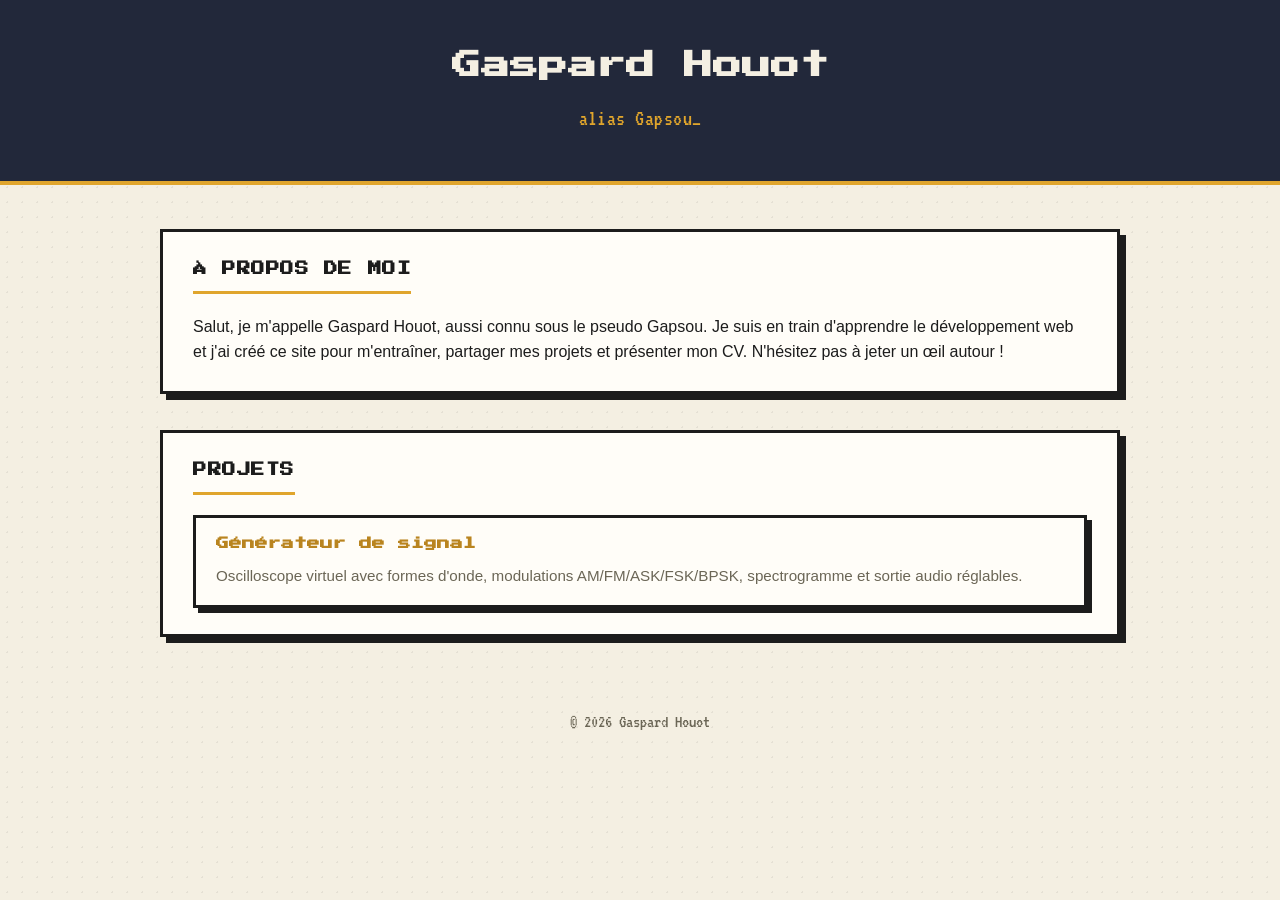
<file: index.html>
<!DOCTYPE html>
<html lang="fr">
<head>
  <meta charset="UTF-8">
  <meta name="viewport" content="width=device-width, initial-scale=1.0">
  <title>Gaspard Houot - Gapsou</title>
  <link rel="preconnect" href="https://fonts.googleapis.com">
  <link rel="preconnect" href="https://fonts.gstatic.com" crossorigin>
  <link href="https://fonts.googleapis.com/css2?family=Press+Start+2P&family=VT323&display=swap" rel="stylesheet">
  <link rel="stylesheet" href="style.css">
  <style>
    .project-link {
      display: block;
      padding: 16px 20px;
      background: var(--paper);
      border: 3px solid var(--ink);
      box-shadow: 5px 5px 0 var(--ink);
      text-decoration: none;
      color: var(--ink);
      transition: transform 0.08s, box-shadow 0.08s;
    }

    .project-link:hover {
      transform: translate(-2px, -2px);
      box-shadow: 7px 7px 0 var(--ink);
    }

    .project-link:active {
      transform: translate(2px, 2px);
      box-shadow: 1px 1px 0 var(--ink);
    }

    .project-link strong {
      font-family: var(--font-pixel);
      font-size: 0.8em;
      color: var(--accent-dark);
      display: block;
      margin-bottom: 10px;
      line-height: 1.5;
    }

    .project-link span {
      font-size: 0.95em;
      color: var(--ink-soft);
    }
  </style>
</head>
<body>

  <header>
    <h1>Gaspard Houot</h1>
    <p>alias Gapsou<span class="blink">_</span></p>
  </header>

  <main>
    <section>
      <h2>À propos de moi</h2>
      <p>
        Salut, je m'appelle Gaspard Houot, aussi connu sous le pseudo Gapsou.
        Je suis en train d'apprendre le développement web et j'ai créé ce site
        pour m'entraîner, partager mes projets et présenter mon CV. N'hésitez
        pas à jeter un œil autour !
      </p>
    </section>

    <section>
      <h2>Projets</h2>
      <a class="project-link" href="oscilloscope.html">
        <strong>Générateur de signal</strong>
        <span>Oscilloscope virtuel avec formes d'onde, modulations AM/FM/ASK/FSK/BPSK, spectrogramme et sortie audio réglables.</span>
      </a>
    </section>
  </main>

  <footer>
    <p>&copy; 2026 Gaspard Houot</p>
  </footer>

</body>
</html>
</file>
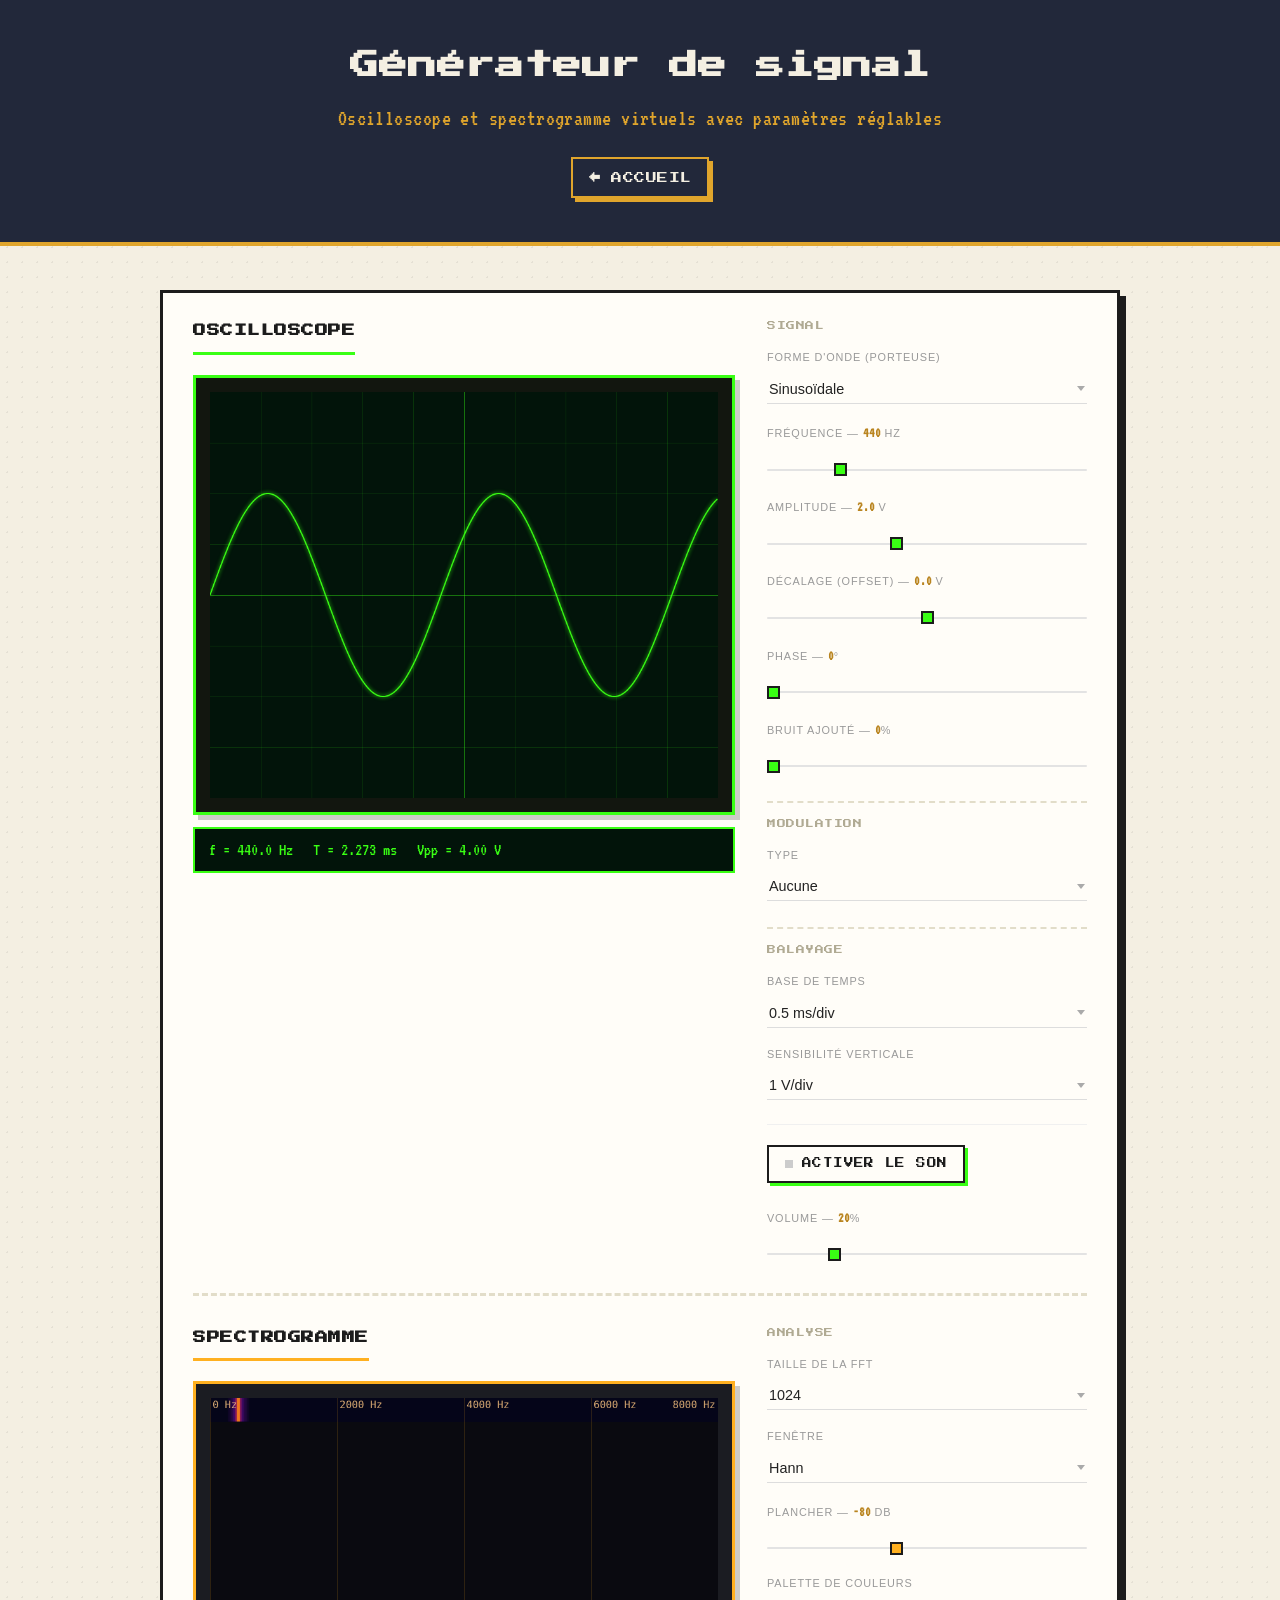
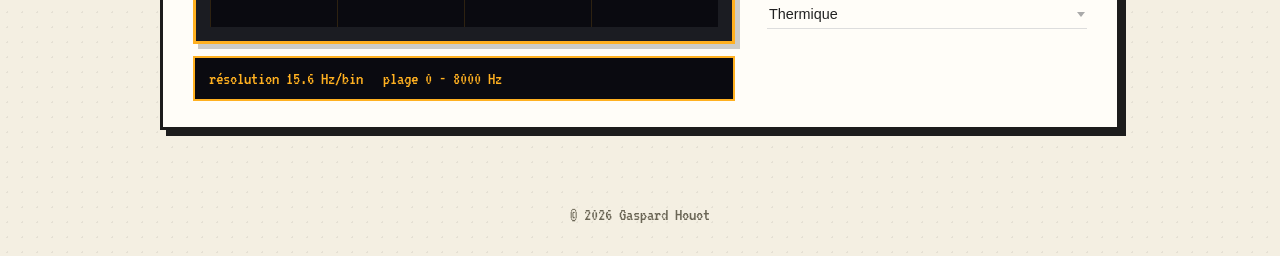
<file: oscilloscope.html>
<!DOCTYPE html>
<html lang="fr">
<head>
  <meta charset="UTF-8">
  <meta name="viewport" content="width=device-width, initial-scale=1.0">
  <title>Générateur de signal - Gapsou</title>
  <link rel="preconnect" href="https://fonts.googleapis.com">
  <link rel="preconnect" href="https://fonts.gstatic.com" crossorigin>
  <link href="https://fonts.googleapis.com/css2?family=Press+Start+2P&family=VT323&display=swap" rel="stylesheet">
  <link rel="stylesheet" href="style.css">
  <style>
    section h2 {
      font-size: 0.8em;
    }

    /* Instrument rows: screen on the left, its controls on the right */
    .instrument-row {
      display: flex;
      gap: 32px;
      flex-wrap: wrap;
      align-items: flex-start;
    }

    .instrument-row + .instrument-row {
      margin-top: 30px;
      padding-top: 30px;
      border-top: 3px dashed #e2ddc9;
    }

    .screen-col {
      flex: 1 1 440px;
      min-width: 280px;
    }

    .controls-col {
      flex: 1 1 260px;
      min-width: 240px;
      max-width: 320px;
    }

    /* Per-instrument color themes, applied via CSS variables */
    .osc-theme {
      --accent: #39ff14;
      --bezel: #12160f;
      --screen-bg: #02140a;
      --readout-color: #39ff14;
    }

    .spec-theme {
      --accent: #ffb020;
      --bezel: #1b1c22;
      --screen-bg: #0a0a10;
      --readout-color: #ffb020;
    }

    /* Screens */
    .scope-wrap {
      background: var(--bezel, #1b1f1c);
      border: 3px solid var(--accent);
      padding: 14px;
      box-shadow: 5px 5px 0 rgba(0, 0, 0, 0.2);
    }

    .screen-stack {
      position: relative;
      width: 100%;
    }

    .screen-stack canvas {
      display: block;
      width: 100%;
      height: auto;
    }

    .screen-stack canvas:not(.overlay) {
      background: var(--screen-bg, #02140a);
    }

    .screen-stack canvas.overlay {
      position: absolute;
      top: 0;
      left: 0;
      pointer-events: none;
    }

    .readout {
      display: flex;
      flex-wrap: wrap;
      gap: 20px;
      margin-top: 12px;
      font-family: var(--font-mono, 'Courier New', monospace);
      color: var(--readout-color, #39ff14);
      background: var(--screen-bg, #02140a);
      border: 2px solid var(--accent);
      padding: 6px 14px;
      font-size: 1.15em;
    }

    /* Minimalist controls */
    .controls-grid {
      display: grid;
      grid-template-columns: repeat(auto-fit, minmax(220px, 1fr));
      gap: 16px 24px;
    }

    .control {
      margin-bottom: 2px;
    }

    .control label {
      display: block;
      font-family: var(--font-body);
      font-size: 0.68em;
      text-transform: uppercase;
      letter-spacing: 0.08em;
      color: #999;
      margin-bottom: 8px;
    }

    .control label span {
      font-family: var(--font-mono, monospace);
      color: var(--accent-dark, #2c3e50);
      font-weight: 600;
      text-transform: none;
      letter-spacing: 0;
      font-size: 1.3em;
    }

    .group-label {
      grid-column: 1 / -1;
      font-family: var(--font-pixel, monospace);
      font-size: 0.55em;
      text-transform: uppercase;
      letter-spacing: 0.06em;
      color: #b0aa93;
      margin-top: 8px;
      padding-top: 14px;
      border-top: 2px dashed #e2ddc9;
      line-height: 1.6;
    }

    .group-label:first-child {
      margin-top: 0;
      padding-top: 0;
      border-top: none;
    }

    .select-wrap {
      position: relative;
    }

    .select-wrap::after {
      content: '';
      position: absolute;
      right: 2px;
      top: 50%;
      width: 0;
      height: 0;
      border-left: 4px solid transparent;
      border-right: 4px solid transparent;
      border-top: 5px solid #aaa;
      transform: translateY(-60%);
      pointer-events: none;
    }

    .select-wrap select {
      appearance: none;
      -webkit-appearance: none;
      -moz-appearance: none;
      width: 100%;
      border: none;
      border-bottom: 1px solid #ddd;
      border-radius: 0;
      background: transparent;
      padding: 6px 18px 6px 2px;
      font-size: 0.9em;
      color: #222;
      cursor: pointer;
    }

    .select-wrap select:focus {
      outline: none;
      border-bottom-color: var(--accent, #2c3e50);
    }

    input[type="range"] {
      -webkit-appearance: none;
      appearance: none;
      width: 100%;
      height: 2px;
      background: #e3e3e3;
      border-radius: 2px;
      outline: none;
      margin: 4px 0;
    }

    input[type="range"]::-webkit-slider-thumb {
      -webkit-appearance: none;
      width: 13px;
      height: 13px;
      border-radius: 0;
      background: var(--accent, #2c3e50);
      border: 2px solid var(--ink, #1c1c1c);
      cursor: pointer;
      transition: transform 0.15s;
    }

    input[type="range"]::-webkit-slider-thumb:hover {
      transform: scale(1.25);
    }

    input[type="range"]::-moz-range-thumb {
      width: 13px;
      height: 13px;
      border: 2px solid var(--ink, #1c1c1c);
      border-radius: 0;
      background: var(--accent, #2c3e50);
      cursor: pointer;
    }

    input[type="range"]::-moz-range-track {
      background: #e3e3e3;
      height: 2px;
      border-radius: 2px;
    }

    .audio-controls {
      display: flex;
      align-items: center;
      gap: 24px;
      margin-top: 22px;
      padding-top: 20px;
      border-top: 1px solid #f0f0f0;
      flex-wrap: wrap;
    }

    #audioToggle {
      background: var(--paper, #fff);
      color: var(--ink, #1c1c1c);
      border: 2px solid var(--ink, #1c1c1c);
      padding: 10px 16px;
      box-shadow: 3px 3px 0 var(--accent, #2c3e50);
      cursor: pointer;
      font-family: var(--font-pixel, monospace);
      font-size: 0.6em;
      text-transform: uppercase;
      letter-spacing: 0.04em;
      display: inline-flex;
      align-items: center;
      gap: 9px;
      line-height: 1.4;
      transition: transform 0.08s, box-shadow 0.08s, background 0.15s, color 0.15s;
    }

    #audioToggle::before {
      content: '';
      width: 8px;
      height: 8px;
      background: #ccc;
      transition: background 0.15s;
    }

    #audioToggle:hover {
      transform: translate(-1px, -1px);
      box-shadow: 4px 4px 0 var(--accent, #2c3e50);
    }

    #audioToggle.active {
      background: var(--accent, #2c3e50);
      color: var(--ink, #1c1c1c);
    }

    #audioToggle.active::before {
      background: var(--ink, #1c1c1c);
    }

    .audio-controls .control {
      flex: 1;
      min-width: 180px;
      margin-bottom: 0;
    }

    .control.disabled {
      opacity: 0.4;
      pointer-events: none;
    }
  </style>
</head>
<body>

  <header>
    <h1>Générateur de signal</h1>
    <p>Oscilloscope et spectrogramme virtuels avec paramètres réglables</p>
    <a class="btn-pixel" href="index.html">&larr; Accueil</a>
  </header>

  <main>
    <section>
      <div class="instrument-row osc-theme">
        <div class="screen-col">
          <h2>Oscilloscope</h2>
          <div class="scope-wrap">
            <div class="screen-stack">
              <canvas id="scope" width="800" height="640"></canvas>
            </div>
          </div>
          <div class="readout">
            <span id="readoutFreq">f = -- Hz</span>
            <span id="readoutPeriod">T = -- ms</span>
            <span id="readoutVpp">Vpp = -- V</span>
          </div>
        </div>

        <div class="controls-col">
          <div class="controls-grid">
            <div class="group-label">Signal</div>
            <div class="control" id="waveformControl">
              <label for="waveform">Forme d'onde (porteuse)</label>
              <div class="select-wrap">
                <select id="waveform">
                  <option value="sine" selected>Sinusoïdale</option>
                  <option value="square">Carrée</option>
                  <option value="triangle">Triangle</option>
                  <option value="sawtooth">Dents de scie</option>
                  <option value="noise">Bruit blanc</option>
                </select>
              </div>
            </div>

            <div class="control">
              <label for="freq">Fréquence — <span id="freqVal">440</span> Hz</label>
              <input type="range" id="freq" min="0.5" max="2000" step="0.5" value="440">
            </div>

            <div class="control">
              <label for="amplitude">Amplitude — <span id="amplitudeVal">2.0</span> V</label>
              <input type="range" id="amplitude" min="0" max="5" step="0.1" value="2">
            </div>

            <div class="control">
              <label for="offset">Décalage (offset) — <span id="offsetVal">0.0</span> V</label>
              <input type="range" id="offset" min="-5" max="5" step="0.1" value="0">
            </div>

            <div class="control">
              <label for="phase">Phase — <span id="phaseVal">0</span>°</label>
              <input type="range" id="phase" min="0" max="360" step="1" value="0">
            </div>

            <div class="control">
              <label for="noise">Bruit ajouté — <span id="noiseVal">0</span>%</label>
              <input type="range" id="noise" min="0" max="100" step="1" value="0">
            </div>

            <div class="group-label">Modulation</div>
            <div class="control">
              <label for="modulation">Type</label>
              <div class="select-wrap">
                <select id="modulation">
                  <option value="none" selected>Aucune</option>
                  <option value="am">AM</option>
                  <option value="fm">FM</option>
                  <option value="ask">ASK</option>
                  <option value="fsk">FSK</option>
                  <option value="bpsk">BPSK</option>
                </select>
              </div>
            </div>
            <div class="control" data-mod="am fm">
              <label for="messageFreq">Fréquence message — <span id="messageFreqVal">20</span> Hz</label>
              <input type="range" id="messageFreq" min="1" max="200" step="1" value="20">
            </div>
            <div class="control" data-mod="am ask">
              <label for="modDepth">Profondeur — <span id="modDepthVal">50</span>%</label>
              <input type="range" id="modDepth" min="0" max="100" step="1" value="50">
            </div>
            <div class="control" data-mod="fm">
              <label for="modIndex">Indice de modulation — <span id="modIndexVal">2.0</span></label>
              <input type="range" id="modIndex" min="0" max="10" step="0.1" value="2">
            </div>
            <div class="control" data-mod="ask fsk bpsk">
              <label for="symbolRate">Débit symbole — <span id="symbolRateVal">200</span> Bd</label>
              <input type="range" id="symbolRate" min="5" max="1000" step="5" value="200">
            </div>
            <div class="control" data-mod="fsk">
              <label for="freqDeviation">Déviation — <span id="freqDeviationVal">100</span> Hz</label>
              <input type="range" id="freqDeviation" min="10" max="500" step="10" value="100">
            </div>

            <div class="group-label">Balayage</div>
            <div class="control">
              <label for="timeDiv">Base de temps</label>
              <div class="select-wrap">
                <select id="timeDiv">
                  <option value="0.1">0.1 ms/div</option>
                  <option value="0.2">0.2 ms/div</option>
                  <option value="0.5" selected>0.5 ms/div</option>
                  <option value="1">1 ms/div</option>
                  <option value="2">2 ms/div</option>
                  <option value="5">5 ms/div</option>
                  <option value="10">10 ms/div</option>
                  <option value="20">20 ms/div</option>
                  <option value="50">50 ms/div</option>
                </select>
              </div>
            </div>
            <div class="control">
              <label for="voltsDiv">Sensibilité verticale</label>
              <div class="select-wrap">
                <select id="voltsDiv">
                  <option value="0.5">0.5 V/div</option>
                  <option value="1" selected>1 V/div</option>
                  <option value="2">2 V/div</option>
                  <option value="5">5 V/div</option>
                </select>
              </div>
            </div>
          </div>

          <div class="audio-controls">
            <button id="audioToggle" type="button">Activer le son</button>
            <div class="control">
              <label for="volume">Volume — <span id="volumeVal">20</span>%</label>
              <input type="range" id="volume" min="0" max="100" step="1" value="20">
            </div>
          </div>
        </div>
      </div>

      <div class="instrument-row spec-theme">
        <div class="screen-col">
          <h2>Spectrogramme</h2>
          <div class="scope-wrap">
            <div class="screen-stack">
              <canvas id="spectrogram" width="800" height="360"></canvas>
              <canvas id="spectrogramOverlay" class="overlay" width="800" height="360"></canvas>
            </div>
          </div>
          <div class="readout">
            <span id="specReadoutRes">résolution -- Hz/bin</span>
            <span id="specReadoutRange">plage 0 - -- Hz</span>
          </div>
        </div>

        <div class="controls-col">
          <div class="controls-grid">
            <div class="group-label">Analyse</div>
            <div class="control">
              <label for="fftSize">Taille de la FFT</label>
              <div class="select-wrap">
                <select id="fftSize">
                  <option value="256">256</option>
                  <option value="512">512</option>
                  <option value="1024" selected>1024</option>
                  <option value="2048">2048</option>
                </select>
              </div>
            </div>
            <div class="control">
              <label for="windowType">Fenêtre</label>
              <div class="select-wrap">
                <select id="windowType">
                  <option value="hann" selected>Hann</option>
                  <option value="hamming">Hamming</option>
                  <option value="rect">Rectangulaire</option>
                </select>
              </div>
            </div>
            <div class="control">
              <label for="floorDb">Plancher — <span id="floorDbVal">-80</span> dB</label>
              <input type="range" id="floorDb" min="-120" max="-20" step="5" value="-80">
            </div>
            <div class="control">
              <label for="palette">Palette de couleurs</label>
              <div class="select-wrap">
                <select id="palette">
                  <option value="thermal" selected>Thermique</option>
                  <option value="green">Verte</option>
                  <option value="gray">Niveaux de gris</option>
                </select>
              </div>
            </div>
          </div>
        </div>
      </div>
    </section>
  </main>

  <footer>
    <p>&copy; 2026 Gaspard Houot</p>
  </footer>

  <script>
    (function () {
      'use strict';

      // ============== Shared signal state ==============
      var state = {
        waveform: 'sine',
        freq: 440,
        amplitude: 2,
        offset: 0,
        phaseDeg: 0,
        noisePct: 0,
        modulation: 'none',
        messageFreq: 20,
        modDepth: 50,
        modIndex: 2,
        symbolRate: 200,
        freqDeviation: 100,
        timeDivMs: 0.5,
        voltsDiv: 1,
        volumePct: 20
      };

      var spec = {
        fftSize: 1024,
        windowType: 'hann',
        floorDb: -80,
        palette: 'thermal'
      };

      function baseWave(type, phaseRad) {
        var twoPi = Math.PI * 2;
        var ph = ((phaseRad % twoPi) + twoPi) % twoPi;
        switch (type) {
          case 'sine':
            return Math.sin(ph);
          case 'square':
            return ph < Math.PI ? 1 : -1;
          case 'triangle':
            return (2 / Math.PI) * Math.asin(Math.sin(ph));
          case 'sawtooth':
            return (ph / Math.PI) - 1;
          case 'noise':
            return Math.random() * 2 - 1;
          default:
            return 0;
        }
      }

      // Deterministic pseudo-random bit for a given symbol index, so the same
      // symbol always carries the same bit (stable oscilloscope trace).
      function bitHash(i) {
        var x = Math.sin(i * 12.9898 + 78.233) * 43758.5453123;
        return (x - Math.floor(x)) < 0.5 ? 0 : 1;
      }

      // Computes one signal sample at elapsed time t (seconds), including
      // amplitude/offset/noise — shared by the oscilloscope and spectrogram
      // so both instruments always show the exact same generated signal.
      // Classic modulations (AM/FM/ASK/FSK/BPSK) always ride a sine carrier;
      // the "Forme d'onde" selector only applies when no modulation is active.
      function sampleValue(t, phaseOffsetRad) {
        var v;
        var twoPiFt = 2 * Math.PI * state.freq * t;
        var symbolIdx, bit;
        switch (state.modulation) {
          case 'am': {
            var msg = Math.sin(2 * Math.PI * state.messageFreq * t);
            var envelope = 1 + (state.modDepth / 100) * msg;
            v = envelope * Math.sin(twoPiFt + phaseOffsetRad);
            break;
          }
          case 'fm': {
            var fmMsg = Math.sin(2 * Math.PI * state.messageFreq * t);
            v = Math.sin(twoPiFt + phaseOffsetRad + state.modIndex * fmMsg);
            break;
          }
          case 'ask': {
            symbolIdx = Math.floor(t * state.symbolRate);
            bit = bitHash(symbolIdx);
            var lowAmp = 1 - state.modDepth / 100;
            v = (bit ? 1 : lowAmp) * Math.sin(twoPiFt + phaseOffsetRad);
            break;
          }
          case 'fsk': {
            symbolIdx = Math.floor(t * state.symbolRate);
            bit = bitHash(symbolIdx);
            var f = state.freq + (bit ? state.freqDeviation : -state.freqDeviation);
            v = Math.sin(2 * Math.PI * f * t + phaseOffsetRad);
            break;
          }
          case 'bpsk': {
            symbolIdx = Math.floor(t * state.symbolRate);
            var sign = bitHash(symbolIdx) ? -1 : 1;
            v = sign * Math.sin(twoPiFt + phaseOffsetRad);
            break;
          }
          default:
            v = baseWave(state.waveform, twoPiFt + phaseOffsetRad);
        }
        v = state.amplitude * v + state.offset;
        if (!(state.modulation === 'none' && state.waveform === 'noise') && state.noisePct > 0) {
          v += (Math.random() * 2 - 1) * (state.noisePct / 100) * state.amplitude;
        }
        return v;
      }

      // ============== Oscilloscope (triggered, stable display) ==============
      var canvas = document.getElementById('scope');
      var ctx = canvas.getContext('2d');
      var DIVS_X = 10;
      var DIVS_Y = 8;
      var W = canvas.width;
      var H = canvas.height;
      var buffer = new Float32Array(W);

      var els = {
        waveform: document.getElementById('waveform'),
        freq: document.getElementById('freq'),
        freqVal: document.getElementById('freqVal'),
        amplitude: document.getElementById('amplitude'),
        amplitudeVal: document.getElementById('amplitudeVal'),
        offset: document.getElementById('offset'),
        offsetVal: document.getElementById('offsetVal'),
        phase: document.getElementById('phase'),
        phaseVal: document.getElementById('phaseVal'),
        noise: document.getElementById('noise'),
        noiseVal: document.getElementById('noiseVal'),
        waveformControl: document.getElementById('waveformControl'),
        modulation: document.getElementById('modulation'),
        messageFreq: document.getElementById('messageFreq'),
        messageFreqVal: document.getElementById('messageFreqVal'),
        modDepth: document.getElementById('modDepth'),
        modDepthVal: document.getElementById('modDepthVal'),
        modIndex: document.getElementById('modIndex'),
        modIndexVal: document.getElementById('modIndexVal'),
        symbolRate: document.getElementById('symbolRate'),
        symbolRateVal: document.getElementById('symbolRateVal'),
        freqDeviation: document.getElementById('freqDeviation'),
        freqDeviationVal: document.getElementById('freqDeviationVal'),
        timeDiv: document.getElementById('timeDiv'),
        voltsDiv: document.getElementById('voltsDiv'),
        volume: document.getElementById('volume'),
        volumeVal: document.getElementById('volumeVal'),
        audioToggle: document.getElementById('audioToggle'),
        readoutFreq: document.getElementById('readoutFreq'),
        readoutPeriod: document.getElementById('readoutPeriod'),
        readoutVpp: document.getElementById('readoutVpp'),
        fftSize: document.getElementById('fftSize'),
        windowType: document.getElementById('windowType'),
        floorDb: document.getElementById('floorDb'),
        floorDbVal: document.getElementById('floorDbVal'),
        palette: document.getElementById('palette'),
        specReadoutRes: document.getElementById('specReadoutRes'),
        specReadoutRange: document.getElementById('specReadoutRange')
      };

      // The display always starts drawing at the same trigger phase (the
      // user's phase offset), so the picture stays stationary from frame to
      // frame instead of drifting — like a triggered "normal sweep" scope.
      function renderScopeBuffer() {
        var windowSec = (state.timeDivMs / 1000) * DIVS_X;
        var dtPerPx = windowSec / W;
        var phaseOffsetRad = (state.phaseDeg * Math.PI) / 180;
        for (var x = 0; x < W; x++) {
          buffer[x] = sampleValue(x * dtPerPx, phaseOffsetRad);
        }
      }

      function drawGrid() {
        ctx.fillStyle = '#02140a';
        ctx.fillRect(0, 0, W, H);

        ctx.strokeStyle = 'rgba(57, 255, 20, 0.15)';
        ctx.lineWidth = 1;
        var i, x, y;
        for (i = 1; i < DIVS_X; i++) {
          x = Math.round((i * W) / DIVS_X) + 0.5;
          ctx.beginPath();
          ctx.moveTo(x, 0);
          ctx.lineTo(x, H);
          ctx.stroke();
        }
        for (i = 1; i < DIVS_Y; i++) {
          y = Math.round((i * H) / DIVS_Y) + 0.5;
          ctx.beginPath();
          ctx.moveTo(0, y);
          ctx.lineTo(W, y);
          ctx.stroke();
        }

        ctx.strokeStyle = 'rgba(57, 255, 20, 0.45)';
        ctx.beginPath();
        ctx.moveTo(W / 2 + 0.5, 0);
        ctx.lineTo(W / 2 + 0.5, H);
        ctx.moveTo(0, H / 2 + 0.5);
        ctx.lineTo(W, H / 2 + 0.5);
        ctx.stroke();
      }

      function drawTrace() {
        var pxPerDivY = H / DIVS_Y;
        ctx.strokeStyle = '#39ff14';
        ctx.lineWidth = 2;
        ctx.shadowColor = '#39ff14';
        ctx.shadowBlur = 6;
        ctx.beginPath();
        for (var x = 0; x < W; x++) {
          var v = buffer[x];
          var y = H / 2 - (v / state.voltsDiv) * pxPerDivY;
          if (x === 0) ctx.moveTo(x, y);
          else ctx.lineTo(x, y);
        }
        ctx.stroke();
        ctx.shadowBlur = 0;
      }

      function updateReadout() {
        els.readoutFreq.textContent = 'f = ' + state.freq.toFixed(1) + ' Hz';
        els.readoutPeriod.textContent = 'T = ' + (1000 / state.freq).toFixed(3) + ' ms';
        els.readoutVpp.textContent = 'Vpp = ' + (2 * state.amplitude).toFixed(2) + ' V';
      }

      var modControls = document.querySelectorAll('[data-mod]');

      // Shows only the parameters relevant to the selected modulation, and
      // greys out the carrier waveform picker since modulated signals always
      // ride a sine carrier.
      function updateModulationVisibility() {
        var mod = state.modulation;
        for (var i = 0; i < modControls.length; i++) {
          var list = modControls[i].getAttribute('data-mod').split(' ');
          modControls[i].hidden = list.indexOf(mod) === -1;
        }
        els.waveform.disabled = mod !== 'none';
        els.waveformControl.classList.toggle('disabled', mod !== 'none');
      }

      // ============== Spectrogram (waterfall FFT) ==============
      var specCanvas = document.getElementById('spectrogram');
      var specCtx = specCanvas.getContext('2d');
      var specOverlay = document.getElementById('spectrogramOverlay');
      var specOverlayCtx = specOverlay.getContext('2d');
      var SW = specCanvas.width;
      var SH = specCanvas.height;
      var SPEC_SR = 16000; // internal sample rate used for spectral analysis
      var SPEC_MAX_LEN = 2048;
      var specBuffer = new Float32Array(SPEC_MAX_LEN);
      var specTimeAccum = 0;
      var specCarry = 0;

      function pushSpecSamples(n, dtPerSample) {
        if (n <= 0) return;
        if (n > SPEC_MAX_LEN) n = SPEC_MAX_LEN;
        specBuffer.copyWithin(0, n);
        var phaseOffsetRad = (state.phaseDeg * Math.PI) / 180;
        for (var i = SPEC_MAX_LEN - n; i < SPEC_MAX_LEN; i++) {
          specTimeAccum += dtPerSample;
          specBuffer[i] = sampleValue(specTimeAccum, phaseOffsetRad);
        }
      }

      function applyWindow(data, type) {
        var n = data.length;
        var out = new Float64Array(n);
        for (var i = 0; i < n; i++) {
          var w;
          if (type === 'hann') w = 0.5 - 0.5 * Math.cos((2 * Math.PI * i) / (n - 1));
          else if (type === 'hamming') w = 0.54 - 0.46 * Math.cos((2 * Math.PI * i) / (n - 1));
          else w = 1;
          out[i] = data[i] * w;
        }
        return out;
      }

      // Iterative radix-2 Cooley-Tukey FFT (in place, n must be a power of two)
      function fft(re, im) {
        var n = re.length;
        for (var i = 1, j = 0; i < n; i++) {
          var bit = n >> 1;
          for (; j & bit; bit >>= 1) j ^= bit;
          j ^= bit;
          if (i < j) {
            var tr = re[i]; re[i] = re[j]; re[j] = tr;
            var ti = im[i]; im[i] = im[j]; im[j] = ti;
          }
        }
        for (var len = 2; len <= n; len <<= 1) {
          var ang = (-2 * Math.PI) / len;
          var wr = Math.cos(ang), wi = Math.sin(ang);
          for (var start = 0; start < n; start += len) {
            var curWr = 1, curWi = 0;
            var half = len / 2;
            for (var k = 0; k < half; k++) {
              var uRe = re[start + k], uIm = im[start + k];
              var vRe = re[start + k + half] * curWr - im[start + k + half] * curWi;
              var vIm = re[start + k + half] * curWi + im[start + k + half] * curWr;
              re[start + k] = uRe + vRe;
              im[start + k] = uIm + vIm;
              re[start + k + half] = uRe - vRe;
              im[start + k + half] = uIm - vIm;
              var nWr = curWr * wr - curWi * wi;
              var nWi = curWr * wi + curWi * wr;
              curWr = nWr; curWi = nWi;
            }
          }
        }
      }

      var GREEN_STOPS = [[0, [2, 10, 6]], [0.4, [10, 90, 40]], [0.7, [60, 200, 60]], [1, [210, 255, 120]]];
      var THERMAL_STOPS = [[0, [5, 5, 25]], [0.3, [70, 10, 110]], [0.6, [200, 40, 60]], [0.85, [250, 150, 20]], [1, [255, 255, 190]]];
      var GRAY_STOPS = [[0, [0, 0, 0]], [1, [255, 255, 255]]];

      function interpolateStops(stops, t) {
        for (var i = 0; i < stops.length - 1; i++) {
          var a = stops[i], b = stops[i + 1];
          if (t >= a[0] && t <= b[0]) {
            var localT = (t - a[0]) / (b[0] - a[0] || 1);
            return [
              a[1][0] + (b[1][0] - a[1][0]) * localT,
              a[1][1] + (b[1][1] - a[1][1]) * localT,
              a[1][2] + (b[1][2] - a[1][2]) * localT
            ];
          }
        }
        return stops[stops.length - 1][1];
      }

      function paletteColor(t) {
        var stops = spec.palette === 'thermal' ? THERMAL_STOPS : (spec.palette === 'gray' ? GRAY_STOPS : GREEN_STOPS);
        return interpolateStops(stops, t);
      }

      function updateSpectrogram() {
        var n = spec.fftSize;
        var slice = specBuffer.subarray(SPEC_MAX_LEN - n);
        var windowed = applyWindow(slice, spec.windowType);
        var re = new Float64Array(n);
        var im = new Float64Array(n);
        for (var i = 0; i < n; i++) re[i] = windowed[i];
        fft(re, im);

        var bins = n / 2;
        var nyquist = SPEC_SR / 2;
        var ceilDb = 20;

        // New data enters at the top (y=0) and pushes older rows down, so
        // frequency runs horizontally (x) and time runs vertically (y).
        specCtx.drawImage(specCanvas, 0, 1);
        var row = specCtx.createImageData(SW, 1);
        for (var x = 0; x < SW; x++) {
          var freq = nyquist * (x / SW);
          var binIdx = Math.round((freq / nyquist) * bins);
          if (binIdx < 0) binIdx = 0;
          if (binIdx >= bins) binIdx = bins - 1;
          var mag = Math.sqrt(re[binIdx] * re[binIdx] + im[binIdx] * im[binIdx]) * (2 / n);
          var db = 20 * Math.log10(Math.max(mag, 1e-8));
          var t = (db - spec.floorDb) / (ceilDb - spec.floorDb);
          if (t < 0) t = 0;
          if (t > 1) t = 1;
          var color = paletteColor(t);
          var idx = x * 4;
          row.data[idx] = color[0];
          row.data[idx + 1] = color[1];
          row.data[idx + 2] = color[2];
          row.data[idx + 3] = 255;
        }
        specCtx.putImageData(row, 0, 0);
      }

      function drawSpecOverlay() {
        specOverlayCtx.clearRect(0, 0, SW, SH);
        var nyquist = SPEC_SR / 2;
        specOverlayCtx.strokeStyle = 'rgba(255, 176, 32, 0.2)';
        specOverlayCtx.fillStyle = 'rgba(255, 200, 130, 0.85)';
        specOverlayCtx.font = '16px monospace';
        specOverlayCtx.textBaseline = 'top';
        var divs = 4;
        for (var i = 0; i <= divs; i++) {
          var x = (i * SW) / divs;
          var freq = nyquist * (i / divs);
          specOverlayCtx.beginPath();
          specOverlayCtx.moveTo(x + 0.5, 0);
          specOverlayCtx.lineTo(x + 0.5, SH);
          specOverlayCtx.stroke();
          var label = Math.round(freq) + ' Hz';
          var textWidth = specOverlayCtx.measureText(label).width;
          var tx = Math.max(4, Math.min(x + 4, SW - textWidth - 4));
          specOverlayCtx.fillText(label, tx, 4);
        }
      }

      function updateSpecReadout() {
        var res = SPEC_SR / spec.fftSize;
        els.specReadoutRes.textContent = 'résolution ' + res.toFixed(1) + ' Hz/bin';
        els.specReadoutRange.textContent = 'plage 0 - ' + (SPEC_SR / 2) + ' Hz';
      }

      // ============== Animation loop ==============
      var lastTime = null;
      var pxCarry = 0; // reused as spec sample carry

      function frame(now) {
        if (lastTime === null) lastTime = now;
        var dt = (now - lastTime) / 1000;
        lastTime = now;

        renderScopeBuffer();
        drawGrid();
        drawTrace();

        var dtPerSample = 1 / SPEC_SR;
        var samplesToAdd = dt * SPEC_SR + pxCarry;
        var n = Math.floor(samplesToAdd);
        pxCarry = samplesToAdd - n;
        pushSpecSamples(n, dtPerSample);
        updateSpectrogram();

        requestAnimationFrame(frame);
      }

      // ============== Audio (Web Audio API) ==============
      var audioCtx = null;
      var oscNode = null;
      var noiseSource = null;
      var gainNode = null;
      var amEnvGain = null;
      var amLfoOsc = null;
      var amLfoGain = null;
      var amDcOffset = null;
      var fmModOsc = null;
      var fmModGain = null;
      var audioPlaying = false;

      function createNoiseBuffer(ctx) {
        var bufferSize = ctx.sampleRate * 2;
        var buf = ctx.createBuffer(1, bufferSize, ctx.sampleRate);
        var data = buf.getChannelData(0);
        for (var i = 0; i < bufferSize; i++) data[i] = Math.random() * 2 - 1;
        return buf;
      }

      function getGainValue() {
        var maxGain = 0.3;
        return (state.volumePct / 100) * maxGain * (state.amplitude / 5);
      }

      function startAudio() {
        if (!audioCtx) {
          audioCtx = new (window.AudioContext || window.webkitAudioContext)();
        }
        if (audioCtx.state === 'suspended') audioCtx.resume();

        gainNode = audioCtx.createGain();
        gainNode.gain.value = getGainValue();
        gainNode.connect(audioCtx.destination);

        if (state.modulation === 'am') {
          // Ring-modulation trick: LFO -> gain(depth) -> envelope gain's
          // AudioParam, summed with a ConstantSource holding the "1 +" term.
          oscNode = audioCtx.createOscillator();
          oscNode.type = 'sine';
          oscNode.frequency.value = state.freq;

          amEnvGain = audioCtx.createGain();
          amEnvGain.gain.value = 1;

          amLfoOsc = audioCtx.createOscillator();
          amLfoOsc.type = 'sine';
          amLfoOsc.frequency.value = state.messageFreq;

          amLfoGain = audioCtx.createGain();
          amLfoGain.gain.value = state.modDepth / 100;

          amDcOffset = audioCtx.createConstantSource();
          amDcOffset.offset.value = 1;

          amLfoOsc.connect(amLfoGain);
          amLfoGain.connect(amEnvGain.gain);
          amDcOffset.connect(amEnvGain.gain);
          oscNode.connect(amEnvGain);
          amEnvGain.connect(gainNode);

          oscNode.start();
          amLfoOsc.start();
          amDcOffset.start();
        } else if (state.modulation === 'fm') {
          // Classic FM synthesis: modulator -> gain(deviation Hz) -> carrier frequency.
          oscNode = audioCtx.createOscillator();
          oscNode.type = 'sine';
          oscNode.frequency.value = state.freq;

          fmModOsc = audioCtx.createOscillator();
          fmModOsc.type = 'sine';
          fmModOsc.frequency.value = state.messageFreq;

          fmModGain = audioCtx.createGain();
          fmModGain.gain.value = state.modIndex * state.messageFreq;

          fmModOsc.connect(fmModGain);
          fmModGain.connect(oscNode.frequency);
          oscNode.connect(gainNode);

          oscNode.start();
          fmModOsc.start();
        } else if (state.modulation === 'none' && state.waveform === 'noise') {
          noiseSource = audioCtx.createBufferSource();
          noiseSource.buffer = createNoiseBuffer(audioCtx);
          noiseSource.loop = true;
          noiseSource.connect(gainNode);
          noiseSource.start();
        } else {
          // Plain carrier for the basic waveforms, and an approximation for
          // ASK/FSK/BPSK (the Web Audio API has no native digital keying).
          oscNode = audioCtx.createOscillator();
          oscNode.type = state.modulation === 'none' ? state.waveform : 'sine';
          oscNode.frequency.value = state.freq;
          oscNode.connect(gainNode);
          oscNode.start();
        }
        audioPlaying = true;
        els.audioToggle.textContent = 'Couper le son';
        els.audioToggle.classList.add('active');
      }

      function stopAudio() {
        if (oscNode) {
          oscNode.stop();
          oscNode.disconnect();
          oscNode = null;
        }
        if (noiseSource) {
          noiseSource.stop();
          noiseSource.disconnect();
          noiseSource = null;
        }
        if (amEnvGain) {
          amEnvGain.disconnect();
          amEnvGain = null;
        }
        if (amLfoOsc) {
          amLfoOsc.stop();
          amLfoOsc.disconnect();
          amLfoOsc = null;
        }
        if (amLfoGain) {
          amLfoGain.disconnect();
          amLfoGain = null;
        }
        if (amDcOffset) {
          amDcOffset.stop();
          amDcOffset.disconnect();
          amDcOffset = null;
        }
        if (fmModOsc) {
          fmModOsc.stop();
          fmModOsc.disconnect();
          fmModOsc = null;
        }
        if (fmModGain) {
          fmModGain.disconnect();
          fmModGain = null;
        }
        if (gainNode) {
          gainNode.disconnect();
          gainNode = null;
        }
        audioPlaying = false;
        els.audioToggle.textContent = 'Activer le son';
        els.audioToggle.classList.remove('active');
      }

      function restartAudioIfPlaying() {
        if (audioPlaying) {
          stopAudio();
          startAudio();
        }
      }

      function updateAudioParams() {
        if (!audioPlaying) return;
        var now = audioCtx.currentTime;
        if (oscNode) oscNode.frequency.setTargetAtTime(state.freq, now, 0.01);
        if (gainNode) gainNode.gain.setTargetAtTime(getGainValue(), now, 0.01);
        if (amLfoOsc) amLfoOsc.frequency.setTargetAtTime(state.messageFreq, now, 0.01);
        if (amLfoGain) amLfoGain.gain.setTargetAtTime(state.modDepth / 100, now, 0.01);
        if (fmModOsc) fmModOsc.frequency.setTargetAtTime(state.messageFreq, now, 0.01);
        if (fmModGain) fmModGain.gain.setTargetAtTime(state.modIndex * state.messageFreq, now, 0.01);
      }

      els.audioToggle.addEventListener('click', function () {
        if (audioPlaying) stopAudio();
        else startAudio();
      });

      // ============== Bindings ==============
      function bindRange(input, span, decimals, onChange) {
        input.addEventListener('input', function () {
          var v = parseFloat(input.value);
          if (span) span.textContent = decimals === undefined ? v : v.toFixed(decimals);
          onChange(v);
        });
      }

      bindRange(els.freq, els.freqVal, 1, function (v) {
        state.freq = v;
        updateReadout();
        updateAudioParams();
      });
      bindRange(els.amplitude, els.amplitudeVal, 1, function (v) {
        state.amplitude = v;
        updateReadout();
        updateAudioParams();
      });
      bindRange(els.offset, els.offsetVal, 1, function (v) {
        state.offset = v;
      });
      bindRange(els.phase, els.phaseVal, 0, function (v) {
        state.phaseDeg = v;
      });
      bindRange(els.noise, els.noiseVal, 0, function (v) {
        state.noisePct = v;
      });
      bindRange(els.messageFreq, els.messageFreqVal, 0, function (v) {
        state.messageFreq = v;
        updateAudioParams();
      });
      bindRange(els.modDepth, els.modDepthVal, 0, function (v) {
        state.modDepth = v;
        updateAudioParams();
      });
      bindRange(els.modIndex, els.modIndexVal, 1, function (v) {
        state.modIndex = v;
        updateAudioParams();
      });
      bindRange(els.symbolRate, els.symbolRateVal, 0, function (v) {
        state.symbolRate = v;
      });
      bindRange(els.freqDeviation, els.freqDeviationVal, 0, function (v) {
        state.freqDeviation = v;
      });
      bindRange(els.volume, els.volumeVal, 0, function (v) {
        state.volumePct = v;
        updateAudioParams();
      });

      els.waveform.addEventListener('change', function () {
        state.waveform = els.waveform.value;
        restartAudioIfPlaying();
      });
      els.modulation.addEventListener('change', function () {
        state.modulation = els.modulation.value;
        updateModulationVisibility();
        restartAudioIfPlaying();
      });
      els.timeDiv.addEventListener('change', function () {
        state.timeDivMs = parseFloat(els.timeDiv.value);
      });
      els.voltsDiv.addEventListener('change', function () {
        state.voltsDiv = parseFloat(els.voltsDiv.value);
      });

      els.fftSize.addEventListener('change', function () {
        spec.fftSize = parseInt(els.fftSize.value, 10);
        updateSpecReadout();
      });
      els.windowType.addEventListener('change', function () {
        spec.windowType = els.windowType.value;
      });
      bindRange(els.floorDb, els.floorDbVal, 0, function (v) {
        spec.floorDb = v;
      });
      els.palette.addEventListener('change', function () {
        spec.palette = els.palette.value;
      });

      // ============== Init ==============
      updateReadout();
      updateModulationVisibility();
      updateSpecReadout();
      drawSpecOverlay();
      specCtx.fillStyle = '#0a0a10';
      specCtx.fillRect(0, 0, SW, SH);
      drawGrid();
      requestAnimationFrame(frame);

      window.addEventListener('beforeunload', function () {
        if (audioPlaying) stopAudio();
      });
    })();
  </script>

</body>
</html>
</file>
<file: style.css>
/* Shared design system — simple, clean, slightly retro, pixel-flavored */

:root {
  --bg: #f4efe2;
  --paper: #fffdf8;
  --ink: #1c1c1c;
  --ink-soft: #6b6656;
  --accent: #e0a52c;
  --accent-dark: #b9841f;
  --header-bg: #22283a;
  --header-ink: #f4efe2;

  --font-pixel: 'Press Start 2P', monospace;
  --font-mono: 'VT323', 'Courier New', monospace;
  --font-body: 'Segoe UI', Arial, sans-serif;
}

* {
  margin: 0;
  padding: 0;
  box-sizing: border-box;
}

body {
  font-family: var(--font-body);
  background-color: var(--bg);
  background-image: radial-gradient(rgba(28, 28, 28, 0.07) 1px, transparent 1px);
  background-size: 15px 15px;
  color: var(--ink);
  line-height: 1.6;
}

header {
  background-color: var(--header-bg);
  color: var(--header-ink);
  padding: 44px 20px;
  text-align: center;
  border-bottom: 4px solid var(--accent);
}

header h1 {
  font-family: var(--font-pixel);
  font-size: clamp(1.1rem, 4.5vw, 1.8rem);
  line-height: 1.5;
  margin-bottom: 14px;
}

header p {
  font-family: var(--font-mono);
  color: var(--accent);
  font-size: 1.4em;
  letter-spacing: 0.02em;
}

.blink {
  animation: blink 1s steps(1) infinite;
}

@keyframes blink {
  50% { opacity: 0; }
}

header a.btn-pixel {
  margin-top: 20px;
}

main {
  max-width: 1000px;
  margin: 44px auto;
  padding: 0 20px;
}

section {
  background-color: var(--paper);
  padding: 26px 30px;
  border: 3px solid var(--ink);
  box-shadow: 6px 6px 0 var(--ink);
  margin-bottom: 36px;
}

section h2 {
  font-family: var(--font-pixel);
  font-size: 0.85em;
  text-transform: uppercase;
  letter-spacing: 0.04em;
  color: var(--ink);
  border-bottom: 3px solid var(--accent);
  display: inline-block;
  padding-bottom: 10px;
  margin-bottom: 20px;
  line-height: 1.6;
}

footer {
  text-align: center;
  padding: 26px 20px;
  color: var(--ink-soft);
  font-family: var(--font-mono);
  font-size: 1.15em;
}

/* Reusable pixel button: solid border + hard offset shadow that "presses in" */
.btn-pixel {
  display: inline-flex;
  align-items: center;
  gap: 8px;
  font-family: var(--font-pixel);
  font-size: 0.68em;
  text-transform: uppercase;
  letter-spacing: 0.04em;
  text-decoration: none;
  color: var(--ink);
  background: var(--paper);
  border: 2px solid var(--ink);
  padding: 10px 16px;
  box-shadow: 4px 4px 0 var(--ink);
  cursor: pointer;
  transition: transform 0.08s, box-shadow 0.08s;
}

.btn-pixel:hover {
  transform: translate(-2px, -2px);
  box-shadow: 6px 6px 0 var(--ink);
}

.btn-pixel:active {
  transform: translate(2px, 2px);
  box-shadow: 1px 1px 0 var(--ink);
}

header .btn-pixel {
  color: var(--header-ink);
  background: transparent;
  border-color: var(--accent);
  box-shadow: 4px 4px 0 var(--accent);
}

header .btn-pixel:hover {
  box-shadow: 6px 6px 0 var(--accent);
}

header .btn-pixel:active {
  box-shadow: 1px 1px 0 var(--accent);
}
</file>
